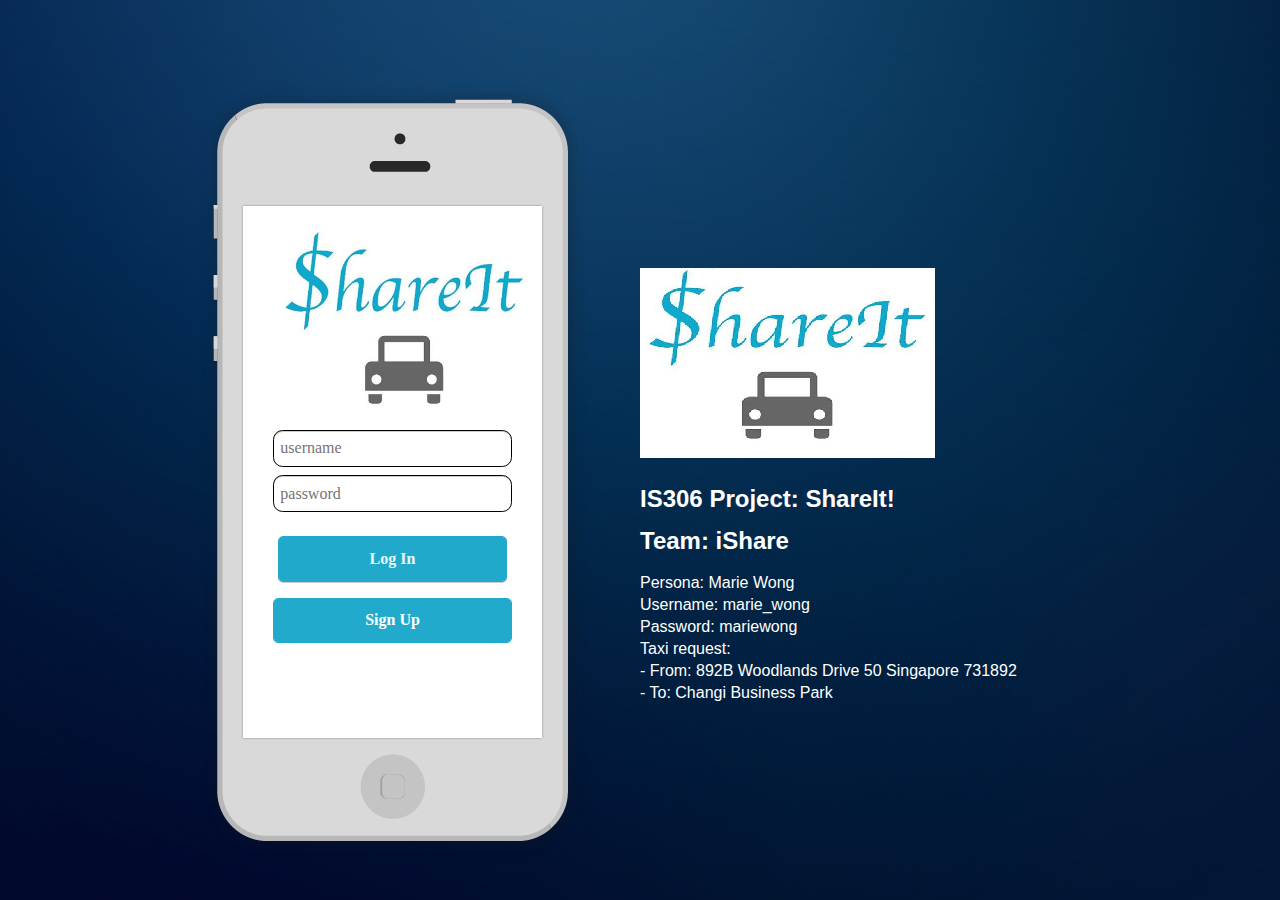
<file: src/main/webapp/index.html>
<!DOCTYPE html>
<html>
	<head>
		<meta http-equiv="content-type" content="text/html;charset=iso-8859-1" />
		<meta name="author" content="www.frebsite.nl" />
		<meta content="width=600px user-scalable=yes" name="viewport" />
		<meta name="robots" content="noindex, nofollow" />
		<link href="favicon.ico" rel="shortcut icon" type="image/x-icon">
		<title>ShareIt</title>
		
		<link type="text/css" rel="stylesheet" href="style.css">
		
	</head>
	<body>
		<div id="phone">
			<div>
				<iframe name="phone" src="login.html" frameborder="0" width="320" height="532px"></iframe>
			</div>
		</div>
		<div id="page">
			<div>
				<h1>G1T8</h1>
				<h2>IS306 Project: ShareIt!</h2>
				<h2>Team: iShare</h2>
				<p>
				Persona: Marie Wong <br/>
				Username: marie_wong <br/>
				Password: mariewong <br/>
				Taxi request: <br>
				 - From: 892B Woodlands Drive 50 Singapore 731892 <br/>
				 - To: Changi Business Park
				</p>
				
			</div>
		</div>
	</body>
</html>
</file>
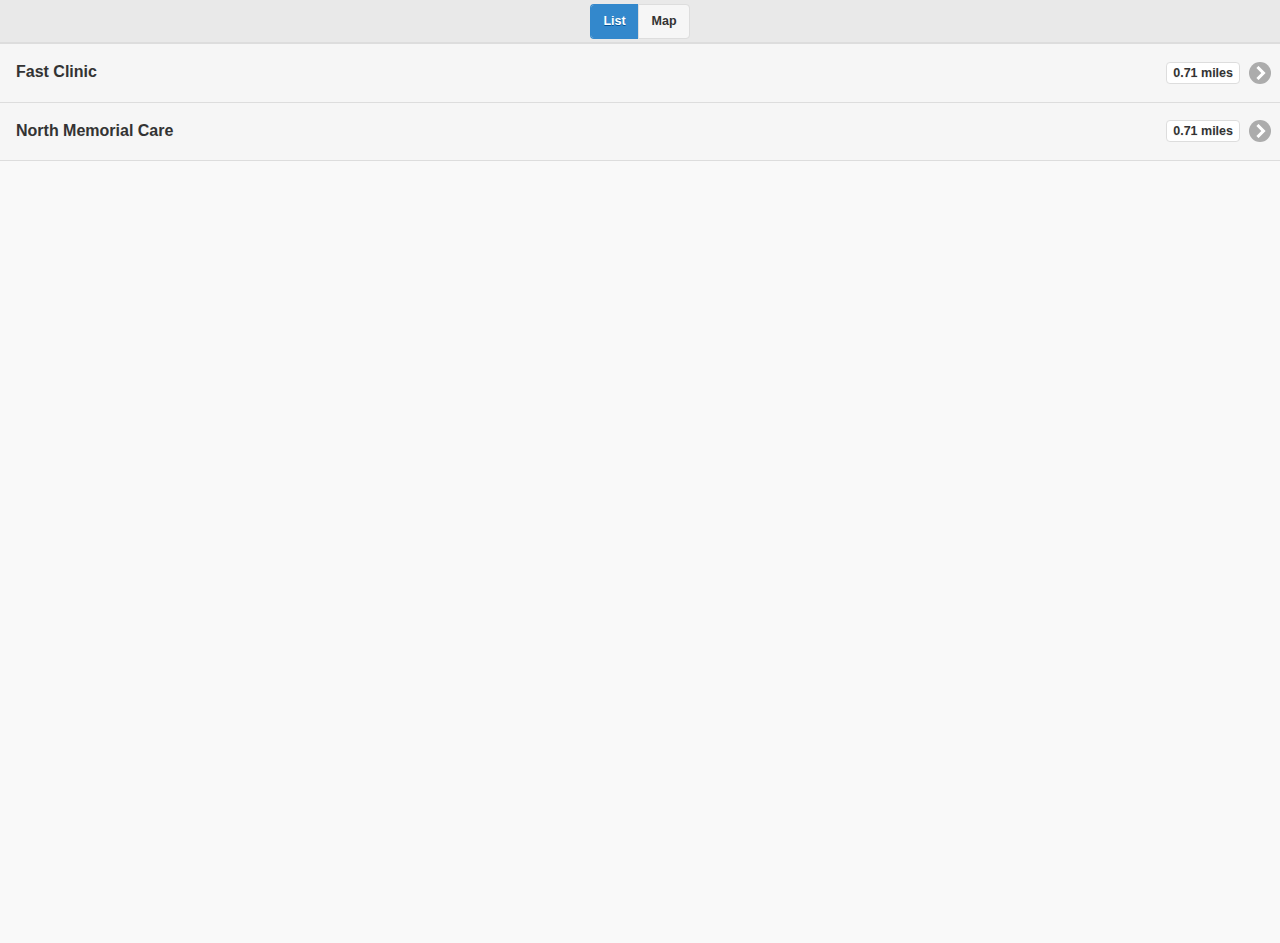
<file: src/main/webapp/map-list-toggle/index.html>
<!DOCTYPE html>
<html>
<head>
	<meta charset="utf-8">
	<meta name="viewport" content="width=device-width, initial-scale=1">
	<title>Google Maps - jQuery Mobile Demos</title>
	<link rel="stylesheet" href="../jquery-mobile/jquery.mobile-1.4.2.min.css" />
	<style>
	.segmented-control { text-align:center; }
	.segmented-control .ui-controlgroup { display:inline; margin:.2em 0px; }

	#map-page { width:100%; height:100%; }
	#map-canvas { width:100%; height:100%; margin-top:-30px; padding:0px!important; }
	#gmap-marker-link { color:#00a0df; text-decoration:none; }

	.ui-gmap-canvas { width:100%; height:100%; }
	.ui-gmap-infobox { display:none; }

	
	.wrap { white-space:normal; }
	</style>
	
	<script src="../js/jquery.js"></script>
	<script src="../jquery-mobile/jquery.mobile-1.4.2.min.js"></script>
	<!-- Google Maps JS assets are loaded at bottom of page for performance -->
	<script>
	$( document ).on( "pagecreate", "#map-page", function() {
		var $mapSwitch = $( "#map-switch" ),
		    $listSwitch = $( "#list-switch" ),
			$map = $( "google.com" ),
	        $list = $( "#list-canvas" );

	    $mapSwitch.on( "click", function( e ){
	       	$map.show();
	       	$map.gmap();
	       	$list.hide();
	    });

	    $listSwitch.on( "click", function( e ){
	       	$list.show();
			$map.hide();
	    });

	   
	});

	/**
	 * Geolocation configuration
	 */
	var JQM = JQM || {};
	JQM.geo = {
		location: "",
		zip: "",
		startIndex: "",

	    showMore: function(latlng) {
	    	$.mobile.loading( "show" );
	    	JQM.geo.location = latlng;

			$.ajax({
			  	url: "showMore.html?lat="+JQM.geo.location.coords.latitude+"&lon="+JQM.geo.location.coords.longitude+"&zip="+JQM.geo.zip+"&startIndex="+JQM.geo.startIndex,
			  	success: function( response ) {
			  		var $listResults = $( "#list-results" );
					$listResults.find( "#show-more" ).before(response);
					$listResults.listview( "refresh" );
					$.mobile.loading( 'hide' );
			  	},
				timeout: 6000,  // Timeout after 6 seconds
				error: function(jqXHR, textStatus, errorThrown) {
					console.log("Error, textStatus: " + textStatus + " errorThrown: "+ errorThrown);
					$.mobile.loading( "hide" );
				}
			});
	    }
	};
	</script>
</head>
<body>
<!-- /page -->

	<div data-role="page" id="map-page">
		<div data-role="header" data-position="fixed">
			<div class="segmented-control ui-bar-d">
		 	<fieldset data-role="controlgroup" data-type="horizontal" data-mini="true">
	  			<input type="radio" name="switch" id="list-switch" checked="true">
				<label for="list-switch">List</label>
	         	<input type="radio" name="switch" id="map-switch">
	         	<label for="map-switch">Map</label>
		    </fieldset>
			</div>
		</div>
		<div role="main" class="ui-content ui-content-list">
	        <div id="list-canvas">
	            <ul id="list-results" data-role="listview">
	            	<li data-marker-info="44.811805,-93.176352">
					  <div style="display:none;">
					    <div class="ui-gmap-marker-info">
					  	  <h1><a id="gmap-marker-link" href="#">Fast Clinic</a></h1>
					  	  <p>8888 Fast Rd</p>
					  	</div>
					  </div>
	            	  <a href="#">
	            	  	<h1 class="ui-gmap-marker-title wrap">Fast Clinic</h1>
	            	  	<div class="ui-li-count">
	            	  		<span>0.71 miles</span>
	            	  	</div>
	            	  </a>
	            	</li>
	            	<li data-marker-info="44.788673,-93.205671">
					  <div style="display:none;">
					    <div class="ui-gmap-marker-info">
					  	  <h1><a id="gmap-marker-link" href="#">North Memorial Care</a></h1>
					  	  <p>8398 Jefferson Ct</p>
					  	</div>
					  </div>
	            	  <a href="#">
	            	  	<h1 class="ui-gmap-marker-title wrap">North Memorial Care</h1>
	            	  	<div class="ui-li-count">
	            	  		<span>0.71 miles</span>
	            	  	</div>
	            	  </a>
	            	</li>
	            	
	            	
	            	
					
				</ul>
			</div>
		</div>
        
		<div role="main" class="ui-content" id="map-canvas" data-initial-view="44.80,-93.16,10" style="display:none;"></div>
        
        
	<!-- Load map assets at bottom for performance -->
	<script type="text/javascript" src="jquery.gmap.js"></script>
	<script type="text/javascript" src="http://maps.google.com/maps/api/js?sensor=false"></script>
	<script type="text/javascript" src="http://google-maps-utility-library-v3.googlecode.com/svn/tags/infobox/1.0/src/infobox_packed.js"></script>
	</div>

</body>
</html>
</file>
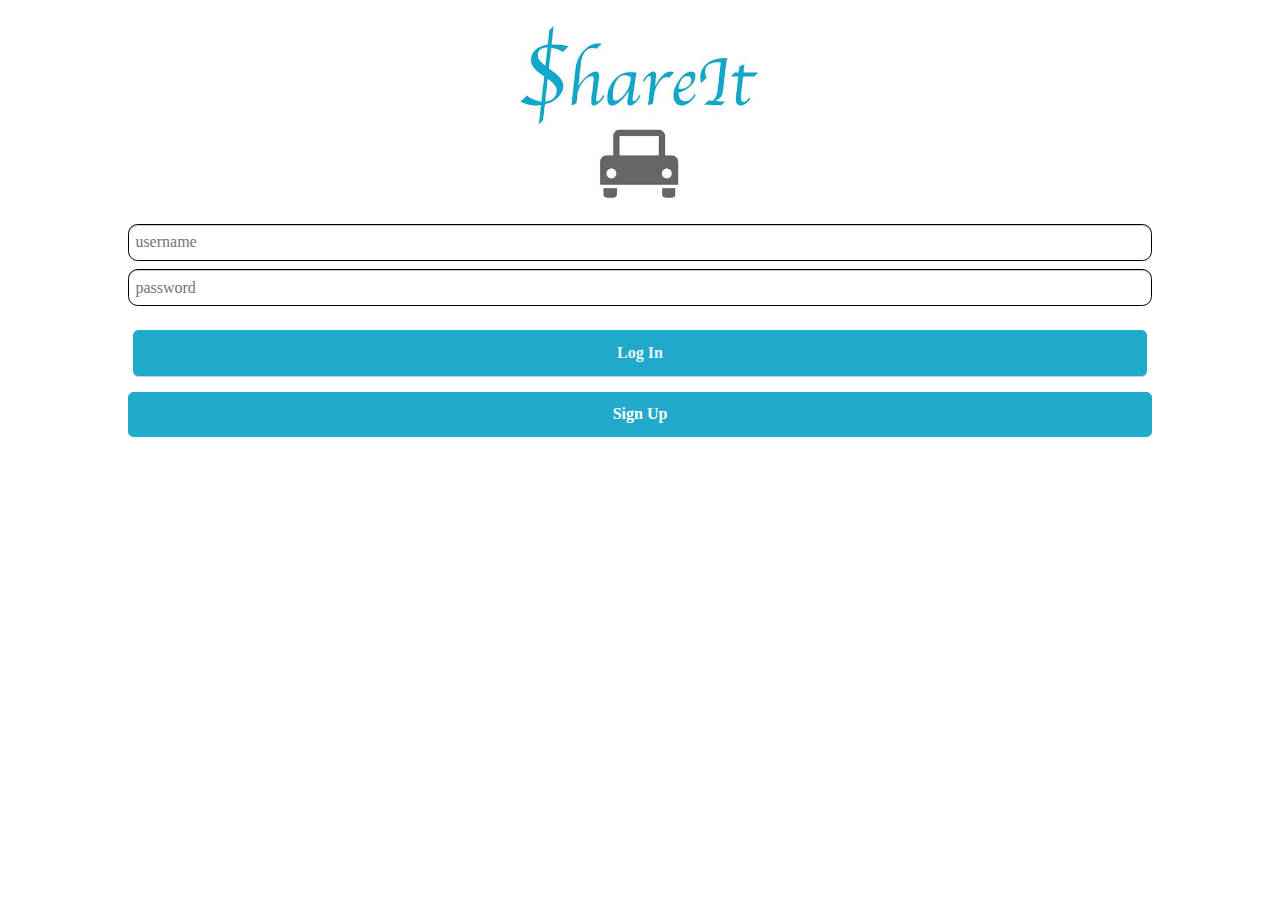
<file: src/main/webapp/login.html>
<!DOCTYPE html>
<html>
<head>
	<title>Login</title>

	<meta name="viewport" content="width=device-width, initial-scale=1">

	<!-- <link rel="stylesheet" href="jquery-mobile/jquery.mobile-1.4.2.min.css" /> -->
   <link rel="stylesheet" type="text/css" href="jquery-mobile/jquery.mobile.structure-1.4.2.min.css">
   <!-- Custom theme-->
   <link rel="stylesheet" type="text/css" href="jquery-mobile/themes/custom-theme.css">
   <link rel="stylesheet" type="text/css" href="jquery-mobile/themes/jquery.mobile.icons.min.css">
	  <script src="jquery-mobile/jquery-1.11.0.min.js"></script> 
	<script src="jquery-mobile/jquery.mobile-1.4.2.min.js"></script>

  
	

	<script>
  

  
  function authenticate(){
	  var password = document.getElementById("password").value;
	  var username = document.getElementById("username").value;
		if ((username=="jason_lim" && password=="jasonlim")||
				(username=="marie_wong" && password=="mariewong")||
				(username=="joel_fong" && password=="joelfong")||
				(username=="linda_chew" && password=="lindachew")||
				(username=="john_luke" && password=="johnluke")||
				(username=="anna_smith" && password=="annasmith")||
				(username=="robert_yiu" && password=="robertyiu")||
				(username=="johnathan_song" && password=="johnathansong")||
				(username=="bryan_tan" && password=="bryantan")||
				(username=="justin_lee" && password=="justinlee")){
			window.location.href = 'index.jsp?username='+username;
			  return false;
		}else{
			document.getElementById("errorMessage").textContent="Invalid username or password. Please try again!";
			document.getElementById("password").value="";
	        return false;
		}	  
	 
}
  
  </script>
  
 <style>
 #errorMessage{
 	color:red;
 }
 #logo_img {
 
   display: block;
    margin-left: auto;
    margin-right: auto;
	 height:200px;
}
.ui-grid-b .ui-block-a{
	float:left;
	width:0%;
}
.ui-grid-b .ui-block-b{
	float:left;
	width:100%;
}
.ui-grid-b .ui-block-c{
	float:left;
	width:0%;
}

.ui-content{
	display:block;
	width:80%;
	margin-left:auto;
	margin-right:auto;
}	
 </style> 
 
 
</head>
<body>

<!-- Start of first page -->
<div data-role="page" id="login">

	<div data-role="main" class="ui-content">

	
		
		<img src="images/logo.jpg" alt="" id="logo_img"  />
		
   

		
        <form method="post" action="" name="form1" onsubmit="authenticate();return false;">
    
    <input type="text" name="Username" id="username" placeholder="username" value="" data-clear-btn="true">
   
    <input type="password" name="Password" id="password" placeholder="password" value="" data-clear-btn="true">
    <p><a id="errorMessage"></a><p>
    <div class="ui-grid-b">
	    <div class="ui-block-a">&nbsp;</div>
	    <div class="ui-block-b"><input type="submit" name="commit" value="Log In" class="ui-btn ui-corner-all" ></div>
	    <div class="ui-block-c">&nbsp;</div>
	</div>
  
</form>
<div class="ui-grid-b">
    <div class="ui-block-a">&nbsp;</div>
    <div class="ui-block-b"><button  class="ui-btn ui-corner-all">Sign Up</button></div>
    <div class="ui-block-c">&nbsp;</div>
</div>
 
	</div><!-- /content -->

	
</div><!-- /page -->


</body>
</html>
</file>
<file: src/main/webapp/style.css>
html {
				background: url("bg.png") no-repeat center center; padding: 0;
				margin: 0;
				height: 100%;}
			html,
			body
			{
				position: relative;
				height:100%;
			}
			
			body, div, p
			{
				font-family: Arial, Helvetica, Verdana;
				font-size: 16px;
				line-height: 22px;
				color: #fff;
				-webkit-text-size-adjust: none;
			}
			
			a,
			a:hover
			{
				color: #fff;
				text-decoration: underline;
			}

			#phone
			{
				height: 100%;
				width: 50%;
				margin-right: 285px;
				position: fixed;
				top: 0;
				right: 50%;
				z-index: 2;
			}
			#phone:before,
			#phone:after
			{
			}
			#phone:before
			{
				bottom: 50%;
				margin-bottom: 350px;
			}
			#phone:after
			{
				top: 50%;
				margin-top: 350px;
			}
			#phone > div
			{
				background: center center no-repeat transparent;
				background-image: url("iPhone.png");
				width: 455px;
				height: 780px;
				margin: -370px 0 0 0;
				position: absolute;
				top: 50%;
				right: -265px;
				z-index: 1;
			}
			#phone iframe
			{
				box-shadow: 0 0 2px rgba( 0, 0, 0, 0.4 );
				background: #eee;
				border: none;
				width: 299px;
				height: 532px;
				margin: 126px 0 0 78px;
			}
			
			#page
			{
				height: 100%;
				width: 100%;
				position: relative;
			}
			
			#page > div
			{
				width: 400px;
				padding: 10px 0 0 0;
				margin-top: -200px;
				position: relative;
				top: 50%;
				left: 50%;
			}

			h1
			{
				background: url("logo.png") no-repeat left top;
				text-indent: -1000px;
				overflow: hidden;
				margin: 0;
				height: 200px;
				width: 540px;
			}
			@media screen and ( min-width: 950px ) {
				.smallscreen
				{
					display: none;
				}
			}
			@media screen and ( max-width: 949px ) {
				.widescreen
				{
					display: none;
				}
				#phone
				{ 
				}
				#page > div
				{ 
				}
			}
</file>
<file: src/main/webapp/jquery-mobile/themes/custom-theme.css>
/*!
* jQuery Mobile 1.4.2
* Git HEAD hash: 9d9a42a27d0c693e8b5569c3a10d771916af5045 <> Date: Fri Feb 28 2014 17:32:01 UTC
* http://jquerymobile.com
*
* Copyright 2010, 2014 jQuery Foundation, Inc. and other contributors
* Released under the MIT license.
* http://jquery.org/license
*
*/


/* Globals */
/* Font
-----------------------------------------------------------------------------------------------------------*/
html {
	font-size: 100%;
}

#header{ font-family: Comic Sans MS; }

body,
input,
select,
textarea,
button,
.ui-btn {
	font-size: 1em;
	line-height: 1.3;
	font-family: Lucida Grande /*{global-font-family}*/; 
}
legend,
.ui-input-text input,
.ui-input-search input {
	color: inherit;
	
}
/* Form labels (overrides font-weight bold in bars, and mini font-size) */
.ui-mobile label,
div.ui-controlgroup-label {
	font-weight: normal;
	font-size: 16px;
}
/* Separators
-----------------------------------------------------------------------------------------------------------*/
/* Field contain separator (< 28em) */
.ui-field-contain {
	border-bottom-color: #828282;
	border-bottom-color: rgba(0,0,0,.15);
	border-bottom-width: 1px;
	border-bottom-style: solid;
}
/* Table opt-in classes: strokes between each row, and alternating row stripes */
/* Classes table-stroke and table-stripe are deprecated in 1.4. */
.table-stroke thead th,
.table-stripe thead th,
.table-stripe tbody tr:last-child {
	border-bottom: 1px solid #d6d6d6; /* non-RGBA fallback */
	border-bottom: 1px solid rgba(0,0,0,.1);
}
.table-stroke tbody th,
.table-stroke tbody td {
	border-bottom: 1px solid #e6e6e6; /* non-RGBA fallback  */
	border-bottom: 1px solid rgba(0,0,0,.05);
}
.table-stripe.table-stroke tbody tr:last-child th,
.table-stripe.table-stroke tbody tr:last-child td {
	border-bottom: 0;
}
.table-stripe tbody tr:nth-child(odd) td,
.table-stripe tbody tr:nth-child(odd) th {
	background-color: #eeeeee; /* non-RGBA fallback  */
	background-color: rgba(0,0,0,.04);
}
/* Buttons
-----------------------------------------------------------------------------------------------------------*/
.ui-btn,
label.ui-btn {
	font-weight: bold;
	border-width: 1px;
	border-style: solid;
}
.ui-btn:link {
	text-decoration: none !important;
}
.ui-btn-active {
	cursor: pointer;
}
/* Corner rounding
-----------------------------------------------------------------------------------------------------------*/
/* Class ui-btn-corner-all deprecated in 1.4 */
.ui-corner-all {
	-webkit-border-radius: .6em /*{global-radii-blocks}*/;
	border-radius: .6em /*{global-radii-blocks}*/;
}
/* Buttons */
.ui-btn-corner-all,
.ui-btn.ui-corner-all,
/* Slider track */
.ui-slider-track.ui-corner-all,
/* Flipswitch */
.ui-flipswitch.ui-corner-all,
/* Count bubble */
.ui-li-count {
	-webkit-border-radius: .3125em /*{global-radii-buttons}*/;
	border-radius: .3125em /*{global-radii-buttons}*/;
}
/* Icon-only buttons */
.ui-btn-icon-notext.ui-btn-corner-all,
.ui-btn-icon-notext.ui-corner-all {
	-webkit-border-radius: 1em;
	border-radius: 1em;
}
/* Radius clip workaround for cleaning up corner trapping */
.ui-btn-corner-all,
.ui-corner-all {
	-webkit-background-clip: padding;
	background-clip: padding-box;
}
/* Popup arrow */
.ui-popup.ui-corner-all > .ui-popup-arrow-guide {
	left: .6em /*{global-radii-blocks}*/;
	right: .6em /*{global-radii-blocks}*/;
	top: .6em /*{global-radii-blocks}*/;
	bottom: .6em /*{global-radii-blocks}*/;
}
/* Shadow
-----------------------------------------------------------------------------------------------------------*/
.ui-shadow {
	-webkit-box-shadow: 0 1px 0px /*{global-box-shadow-size}*/ rgba(0,0,0,0.2) /*{global-box-shadow-color}*/;
	-moz-box-shadow: 0 1px 0px /*{global-box-shadow-size}*/ rgba(0,0,0,0.2) /*{global-box-shadow-color}*/;
	box-shadow: 0 1px 0px /*{global-box-shadow-size}*/ rgba(0,0,0,0.2) /*{global-box-shadow-color}*/;
}
.ui-shadow-inset {
	-webkit-box-shadow: inset 0 1px 0px /*{global-box-shadow-size}*/ rgba(0,0,0,0.2) /*{global-box-shadow-color}*/;
	-moz-box-shadow: inset 0 1px 0px /*{global-box-shadow-size}*/ rgba(0,0,0,0.2) /*{global-box-shadow-color}*/;
	box-shadow: inset 0 1px 0px /*{global-box-shadow-size}*/ rgba(0,0,0,0.2) /*{global-box-shadow-color}*/;
}
.ui-overlay-shadow {
	-webkit-box-shadow: 0 0 12px 		rgba(0,0,0,.6);
	-moz-box-shadow: 0 0 12px 			rgba(0,0,0,.6);
	box-shadow: 0 0 12px 				rgba(0,0,0,.6);
}
/* Icons
-----------------------------------------------------------------------------------------------------------*/
.ui-btn-icon-left:after,
.ui-btn-icon-right:after,
.ui-btn-icon-top:after,
.ui-btn-icon-bottom:after,
.ui-btn-icon-notext:after {
	background-color: #666666 /*{global-icon-color}*/;
	background-color: rgba(0,0,0,.3) /*{global-icon-disc}*/;
	background-position: center center;
	background-repeat: no-repeat;
	-webkit-border-radius: 1em;
	border-radius: 1em;
}
/* Alt icons */
.ui-alt-icon.ui-btn:after,
.ui-alt-icon .ui-btn:after,
html .ui-alt-icon.ui-checkbox-off:after,
html .ui-alt-icon.ui-radio-off:after,
html .ui-alt-icon .ui-checkbox-off:after,
html .ui-alt-icon .ui-radio-off:after {
	background-color: #666666 /*{global-icon-color}*/;
	background-color: 					rgba(0,0,0,.15);
}
/* No disc */
.ui-nodisc-icon.ui-btn:after,
.ui-nodisc-icon .ui-btn:after {
	background-color: transparent;
}
/* Icon shadow */
.ui-shadow-icon.ui-btn:after,
.ui-shadow-icon .ui-btn:after {
	-webkit-box-shadow: 0 1px 0 rgba(255,255,255,.3) /*{global-icon-shadow}*/;
	-moz-box-shadow: 0 1px 0 rgba(255,255,255,.3) /*{global-icon-shadow}*/;
	box-shadow: 0 1px 0 rgba(255,255,255,.3) /*{global-icon-shadow}*/;
}
/* Checkbox and radio */
.ui-btn.ui-checkbox-off:after,
.ui-btn.ui-checkbox-on:after,
.ui-btn.ui-radio-off:after,
.ui-btn.ui-radio-on:after {
	display: block;
	width: 18px;
	height: 18px;
	margin: -9px 2px 0 2px;
}
.ui-checkbox-off:after,
.ui-btn.ui-radio-off:after {
	filter: Alpha(Opacity=30);
	opacity: .3;
}
.ui-btn.ui-checkbox-off:after,
.ui-btn.ui-checkbox-on:after {
	-webkit-border-radius: .1875em;
	border-radius: .1875em;
}
.ui-radio .ui-btn.ui-radio-on:after {
	background-image: none;
	background-color: #fff;
	width: 8px;
	height: 8px;
	border-width: 5px;
	border-style: solid; 
}
.ui-alt-icon.ui-btn.ui-radio-on:after,
.ui-alt-icon .ui-btn.ui-radio-on:after {
	background-color: #000;
}
/* Loader */
.ui-icon-loading {
	background: url("images/ajax-loader.gif");
	background-size: 2.875em 2.875em;
}
/* Swatches */
/* A
-----------------------------------------------------------------------------------------------------------*/
/* Bar: Toolbars, dividers, slider track */
.ui-bar-a,
.ui-page-theme-a .ui-bar-inherit,
html .ui-bar-a .ui-bar-inherit,
html .ui-body-a .ui-bar-inherit,
html body .ui-group-theme-a .ui-bar-inherit {
	background-color: #22AACC /*{a-bar-background-color}*/;
	border-color: #22AACC /*{a-bar-border}*/;
	color: #ffffff /*{a-bar-color}*/;
	font-weight: bold;
}
.ui-bar-a {
	border-width: 1px;
	border-style: solid;
}
/* Page and overlay */
.ui-overlay-a,
.ui-page-theme-a,
.ui-page-theme-a .ui-panel-wrapper {
	background-color: #ffffff /*{a-page-background-color}*/;
	border-color: #ffffff /*{a-page-border}*/;
	color: #000000 /*{a-page-color}*/;
}
/* Body: Read-only lists, text inputs, collapsible content */
.ui-body-a,
.ui-page-theme-a .ui-body-inherit,
html .ui-bar-a .ui-body-inherit,
html .ui-body-a .ui-body-inherit,
html body .ui-group-theme-a .ui-body-inherit,
html .ui-panel-page-container-a {
	background-color: #ffffff /*{a-body-background-color}*/;
	border-color: #000000 /*{a-body-border}*/;
	color: #000000 /*{a-body-color}*/;
}
.ui-body-a {
	border-width: 1px;
	border-style: solid;
}
/* Links */
.ui-page-theme-a a,
html .ui-bar-a a,
html .ui-body-a a,
html body .ui-group-theme-a a {
	color: #000000 /*{a-link-color}*/;
	font-weight: normal;
}
.ui-page-theme-a a:visited,
html .ui-bar-a a:visited,
html .ui-body-a a:visited,
html body .ui-group-theme-a a:visited {
    color: #3388cc /*{a-link-visited}*/;
}
.ui-page-theme-a a:hover,
html .ui-bar-a a:hover,
html .ui-body-a a:hover,
html body .ui-group-theme-a a:hover {
	color: #005599 /*{a-link-hover}*/;
}
.ui-page-theme-a a:active,
html .ui-bar-a a:active,
html .ui-body-a a:active,
html body .ui-group-theme-a a:active {
	color: #005599 /*{a-link-active}*/;
}
/* Button up */
.ui-page-theme-a .ui-btn,
html .ui-bar-a .ui-btn,
html .ui-body-a .ui-btn,
html body .ui-group-theme-a .ui-btn,
html head + body .ui-btn.ui-btn-a,
/* Button visited */
.ui-page-theme-a .ui-btn:visited,
html .ui-bar-a .ui-btn:visited,
html .ui-body-a .ui-btn:visited,
html body .ui-group-theme-a .ui-btn:visited,
html head + body .ui-btn.ui-btn-a:visited {
	background-color: #22AACC /*{a-bup-background-color}*/;
	border-color: #22AACC /*{a-bup-border}*/;
	color: #ffffff /*{a-bup-color}*/;
}
/* Button hover */
.ui-page-theme-a .ui-btn:hover,
html .ui-bar-a .ui-btn:hover,
html .ui-body-a .ui-btn:hover,
html body .ui-group-theme-a .ui-btn:hover,
html head + body .ui-btn.ui-btn-a:hover {
	background-color: #22AACC /*{a-bhover-background-color}*/;
	border-color: #22AACC /*{a-bhover-border}*/;
	color: #ffffff /*{a-bhover-color}*/;
}
/* Button down */
.ui-page-theme-a .ui-btn:active,
html .ui-bar-a .ui-btn:active,
html .ui-body-a .ui-btn:active,
html body .ui-group-theme-a .ui-btn:active,
html head + body .ui-btn.ui-btn-a:active {
	background-color: #22AACC /*{a-bdown-background-color}*/;
	border-color: #dddddd /*{a-bdown-border}*/;
	color: #ffffff /*{a-bdown-color}*/;
}
/* Active button */
.ui-page-theme-a .ui-btn.ui-btn-active,
html .ui-bar-a .ui-btn.ui-btn-active,
html .ui-body-a .ui-btn.ui-btn-active,
html body .ui-group-theme-a .ui-btn.ui-btn-active,
html head + body .ui-btn.ui-btn-a.ui-btn-active,
/* Active checkbox icon */
.ui-page-theme-a .ui-checkbox-on:after,
html .ui-bar-a .ui-checkbox-on:after,
html .ui-body-a .ui-checkbox-on:after,
html body .ui-group-theme-a .ui-checkbox-on:after,
.ui-btn.ui-checkbox-on.ui-btn-a:after,
/* Active flipswitch background */
.ui-page-theme-a .ui-flipswitch-active,
html .ui-bar-a .ui-flipswitch-active,
html .ui-body-a .ui-flipswitch-active,
html body .ui-group-theme-a .ui-flipswitch-active,
html body .ui-flipswitch.ui-bar-a.ui-flipswitch-active,
/* Active slider track */
.ui-page-theme-a .ui-slider-track .ui-btn-active,
html .ui-bar-a .ui-slider-track .ui-btn-active,
html .ui-body-a .ui-slider-track .ui-btn-active,
html body .ui-group-theme-a .ui-slider-track .ui-btn-active,
html body div.ui-slider-track.ui-body-a .ui-btn-active {
	background-color: #3388cc /*{a-active-background-color}*/;
	border-color: #3388cc /*{a-active-border}*/;
	color: #ffffff /*{a-active-color}*/;
}
/* Active radio button icon */
.ui-page-theme-a .ui-radio-on:after,
html .ui-bar-a .ui-radio-on:after,
html .ui-body-a .ui-radio-on:after,
html body .ui-group-theme-a .ui-radio-on:after,
.ui-btn.ui-radio-on.ui-btn-a:after {
	border-color: #3388cc /*{a-active-background-color}*/;
}
/* Focus */
.ui-page-theme-a .ui-btn:focus,
html .ui-bar-a .ui-btn:focus,
html .ui-body-a .ui-btn:focus,
html body .ui-group-theme-a .ui-btn:focus,
html head + body .ui-btn.ui-btn-a:focus,
/* Focus buttons and text inputs with div wrap */
.ui-page-theme-a .ui-focus,
html .ui-bar-a .ui-focus,
html .ui-body-a .ui-focus,
html body .ui-group-theme-a .ui-focus,
html head + body .ui-btn-a.ui-focus,
html head + body .ui-body-a.ui-focus {
	-webkit-box-shadow: 0 0 12px #3388cc /*{a-active-background-color}*/;
	-moz-box-shadow: 0 0 12px #3388cc /*{a-active-background-color}*/;
	box-shadow: 0 0 12px #3388cc /*{a-active-background-color}*/;
}
/* B
-----------------------------------------------------------------------------------------------------------*/
/* Bar: Toolbars, dividers, slider track */
.ui-bar-b,
.ui-page-theme-b .ui-bar-inherit,
html .ui-bar-b .ui-bar-inherit,
html .ui-body-b .ui-bar-inherit,
html body .ui-group-theme-b .ui-bar-inherit {
	background-color: #e9e9e9 /*{b-bar-background-color}*/;
	border-color: #dddddd /*{b-bar-border}*/;
	color: #333333 /*{b-bar-color}*/;
	font-weight: bold;
}
.ui-bar-b {
	border-width: 1px;
	border-style: solid;
}
/* Page and overlay */
.ui-overlay-b,
.ui-page-theme-b,
.ui-page-theme-b .ui-panel-wrapper {
	background-color: #f9f9f9 /*{b-page-background-color}*/;
	border-color: #bbbbbb /*{b-page-border}*/;
	color: #333333 /*{b-page-color}*/;
}
/* Body: Read-only lists, text inputs, collapsible content */
.ui-body-b,
.ui-page-theme-b .ui-body-inherit,
html .ui-bar-b .ui-body-inherit,
html .ui-body-b .ui-body-inherit,
html body .ui-group-theme-b .ui-body-inherit,
html .ui-panel-page-container-b {
	background-color: #ffffff /*{b-body-background-color}*/;
	border-color: #dddddd /*{b-body-border}*/;
	color: #333333 /*{b-body-color}*/;
}
.ui-body-b {
	border-width: 1px;
	border-style: solid;
}
/* Links */
.ui-page-theme-b a,
html .ui-bar-b a,
html .ui-body-b a,
html body .ui-group-theme-b a {
	color: #3388cc /*{b-link-color}*/;
	font-weight: bold;
}
.ui-page-theme-b a:visited,
html .ui-bar-b a:visited,
html .ui-body-b a:visited,
html body .ui-group-theme-b a:visited {
    color: #3388cc /*{b-link-visited}*/;
}
.ui-page-theme-b a:hover,
html .ui-bar-b a:hover,
html .ui-body-b a:hover,
html body .ui-group-theme-b a:hover {
	color: #005599 /*{b-link-hover}*/;
}
.ui-page-theme-b a:active,
html .ui-bar-b a:active,
html .ui-body-b a:active,
html body .ui-group-theme-b a:active {
	color: #005599 /*{b-link-active}*/;
}
/* Button up */
.ui-page-theme-b .ui-btn,
html .ui-bar-b .ui-btn,
html .ui-body-b .ui-btn,
html body .ui-group-theme-b .ui-btn,
html head + body .ui-btn.ui-btn-b,
/* Button visited */
.ui-page-theme-b .ui-btn:visited,
html .ui-bar-b .ui-btn:visited,
html .ui-body-b .ui-btn:visited,
html body .ui-group-theme-b .ui-btn:visited,
html head + body .ui-btn.ui-btn-b:visited {
	background-color: #f6f6f6 /*{b-bup-background-color}*/;
	border-color: #dddddd /*{b-bup-border}*/;
	color: #333333 /*{b-bup-color}*/;
}
/* Button hover */
.ui-page-theme-b .ui-btn:hover,
html .ui-bar-b .ui-btn:hover,
html .ui-body-b .ui-btn:hover,
html body .ui-group-theme-b .ui-btn:hover,
html head + body .ui-btn.ui-btn-b:hover {
	background-color: #ededed /*{b-bhover-background-color}*/;
	border-color: #dddddd /*{b-bhover-border}*/;
	color: #333333 /*{b-bhover-color}*/;
	
}
/* Button down */
.ui-page-theme-b .ui-btn:active,
html .ui-bar-b .ui-btn:active,
html .ui-body-b .ui-btn:active,
html body .ui-group-theme-b .ui-btn:active,
html head + body .ui-btn.ui-btn-b:active {
	background-color: #e8e8e8 /*{b-bdown-background-color}*/;
	border-color: #dddddd /*{b-bdown-border}*/;
	color: #333333 /*{b-bdown-color}*/;
	
}
/* Active button */
.ui-page-theme-b .ui-btn.ui-btn-active,
html .ui-bar-b .ui-btn.ui-btn-active,
html .ui-body-b .ui-btn.ui-btn-active,
html body .ui-group-theme-b .ui-btn.ui-btn-active,
html head + body .ui-btn.ui-btn-b.ui-btn-active,
/* Active checkbox icon */
.ui-page-theme-b .ui-checkbox-on:after,
html .ui-bar-b .ui-checkbox-on:after,
html .ui-body-b .ui-checkbox-on:after,
html body .ui-group-theme-b .ui-checkbox-on:after,
.ui-btn.ui-checkbox-on.ui-btn-b:after,
/* Active flipswitch background */
.ui-page-theme-b .ui-flipswitch-active,
html .ui-bar-b .ui-flipswitch-active,
html .ui-body-b .ui-flipswitch-active,
html body .ui-group-theme-b .ui-flipswitch-active,
html body .ui-flipswitch.ui-bar-b.ui-flipswitch-active,
/* Active slider track */
.ui-page-theme-b .ui-slider-track .ui-btn-active,
html .ui-bar-b .ui-slider-track .ui-btn-active,
html .ui-body-b .ui-slider-track .ui-btn-active,
html body .ui-group-theme-b .ui-slider-track .ui-btn-active,
html body div.ui-slider-track.ui-body-b .ui-btn-active {
	background-color: #3388cc /*{b-active-background-color}*/;
	border-color: #3388cc /*{b-active-border}*/;
	color: #ffffff /*{b-active-color}*/;
	
}
/* Active radio button icon */
.ui-page-theme-b .ui-radio-on:after,
html .ui-bar-b .ui-radio-on:after,
html .ui-body-b .ui-radio-on:after,
html body .ui-group-theme-b .ui-radio-on:after,
.ui-btn.ui-radio-on.ui-btn-b:after {
	border-color: #3388cc /*{b-active-background-color}*/;
}
/* Focus */
.ui-page-theme-b .ui-btn:focus,
html .ui-bar-b .ui-btn:focus,
html .ui-body-b .ui-btn:focus,
html body .ui-group-theme-b .ui-btn:focus,
html head + body .ui-btn.ui-btn-b:focus,
/* Focus buttons and text inputs with div wrap */
.ui-page-theme-b .ui-focus,
html .ui-bar-b .ui-focus,
html .ui-body-b .ui-focus,
html body .ui-group-theme-b .ui-focus,
html head + body .ui-btn-b.ui-focus,
html head + body .ui-body-b.ui-focus {
	-webkit-box-shadow: 0 0 12px #3388cc /*{b-active-background-color}*/;
	-moz-box-shadow: 0 0 12px #3388cc /*{b-active-background-color}*/;
	box-shadow: 0 0 12px #3388cc /*{b-active-background-color}*/;
}


/* C
-----------------------------------------------------------------------------------------------------------*/
/* Bar: Toolbars, dividers, slider track */
.ui-bar-c,
.ui-page-theme-c .ui-bar-inherit,
html .ui-bar-c .ui-bar-inherit,
html .ui-body-c .ui-bar-inherit,
html body .ui-group-theme-c .ui-bar-inherit {
	background-color: #e9e9e9 /*{c-bar-background-color}*/;
	border-color: #dddddd /*{c-bar-border}*/;
	color: #333333 /*{c-bar-color}*/;
	
	font-weight: bold;
}
.ui-bar-c {
	border-width: 1px;
	border-style: solid;
}
/* Page and overlay */
.ui-overlay-c,
.ui-page-theme-c,
.ui-page-theme-c .ui-panel-wrapper {
	background-color: #f9f9f9 /*{c-page-background-color}*/;
	border-color: #bbbbbb /*{c-page-border}*/;
	color: #333333 /*{c-page-color}*/;
	
}
/* Body: Read-only lists, text inputs, collapsible content */
.ui-body-c,
.ui-page-theme-c .ui-body-inherit,
html .ui-bar-c .ui-body-inherit,
html .ui-body-c .ui-body-inherit,
html body .ui-group-theme-c .ui-body-inherit,
html .ui-panel-page-container-c {
	background-color: #ffffff /*{c-body-background-color}*/;
	border-color: #dddddd /*{c-body-border}*/;
	color: #333333 /*{c-body-color}*/;
	
}
.ui-body-c {
	border-width: 1px;
	border-style: solid;
}
/* Links */
.ui-page-theme-c a,
html .ui-bar-c a,
html .ui-body-c a,
html body .ui-group-theme-c a {
	color: #3388cc /*{c-link-color}*/;
	font-weight: bold;
}
.ui-page-theme-c a:visited,
html .ui-bar-c a:visited,
html .ui-body-c a:visited,
html body .ui-group-theme-c a:visited {
    color: #3388cc /*{c-link-visited}*/;
}
.ui-page-theme-c a:hover,
html .ui-bar-c a:hover,
html .ui-body-c a:hover,
html body .ui-group-theme-c a:hover {
	color: #005599 /*{c-link-hover}*/;
}
.ui-page-theme-c a:active,
html .ui-bar-c a:active,
html .ui-body-c a:active,
html body .ui-group-theme-c a:active {
	color: #005599 /*{c-link-active}*/;
}
/* Button up */
.ui-page-theme-c .ui-btn,
html .ui-bar-c .ui-btn,
html .ui-body-c .ui-btn,
html body .ui-group-theme-c .ui-btn,
html head + body .ui-btn.ui-btn-c,
/* Button visited */
.ui-page-theme-c .ui-btn:visited,
html .ui-bar-c .ui-btn:visited,
html .ui-body-c .ui-btn:visited,
html body .ui-group-theme-c .ui-btn:visited,
html head + body .ui-btn.ui-btn-c:visited {
	background-color: #f6f6f6 /*{c-bup-background-color}*/;
	border-color: #dddddd /*{c-bup-border}*/;
	color: #333333 /*{c-bup-color}*/;
	
}
/* Button hover */
.ui-page-theme-c .ui-btn:hover,
html .ui-bar-c .ui-btn:hover,
html .ui-body-c .ui-btn:hover,
html body .ui-group-theme-c .ui-btn:hover,
html head + body .ui-btn.ui-btn-c:hover {
	background-color: #ededed /*{c-bhover-background-color}*/;
	border-color: #dddddd /*{c-bhover-border}*/;
	color: #333333 /*{c-bhover-color}*/;
	
}
/* Button down */
.ui-page-theme-c .ui-btn:active,
html .ui-bar-c .ui-btn:active,
html .ui-body-c .ui-btn:active,
html body .ui-group-theme-c .ui-btn:active,
html head + body .ui-btn.ui-btn-c:active {
	background-color: #e8e8e8 /*{c-bdown-background-color}*/;
	border-color: #dddddd /*{c-bdown-border}*/;
	color: #333333 /*{c-bdown-color}*/;
	
}
/* Active button */
.ui-page-theme-c .ui-btn.ui-btn-active,
html .ui-bar-c .ui-btn.ui-btn-active,
html .ui-body-c .ui-btn.ui-btn-active,
html body .ui-group-theme-c .ui-btn.ui-btn-active,
html head + body .ui-btn.ui-btn-c.ui-btn-active,
/* Active checkbox icon */
.ui-page-theme-c .ui-checkbox-on:after,
html .ui-bar-c .ui-checkbox-on:after,
html .ui-body-c .ui-checkbox-on:after,
html body .ui-group-theme-c .ui-checkbox-on:after,
.ui-btn.ui-checkbox-on.ui-btn-c:after,
/* Active flipswitch background */
.ui-page-theme-c .ui-flipswitch-active,
html .ui-bar-c .ui-flipswitch-active,
html .ui-body-c .ui-flipswitch-active,
html body .ui-group-theme-c .ui-flipswitch-active,
html body .ui-flipswitch.ui-bar-c.ui-flipswitch-active,
/* Active slider track */
.ui-page-theme-c .ui-slider-track .ui-btn-active,
html .ui-bar-c .ui-slider-track .ui-btn-active,
html .ui-body-c .ui-slider-track .ui-btn-active,
html body .ui-group-theme-c .ui-slider-track .ui-btn-active,
html body div.ui-slider-track.ui-body-c .ui-btn-active {
	background-color: #3388cc /*{c-active-background-color}*/;
	border-color: #3388cc /*{c-active-border}*/;
	color: #ffffff /*{c-active-color}*/;
	
}
/* Active radio button icon */
.ui-page-theme-c .ui-radio-on:after,
html .ui-bar-c .ui-radio-on:after,
html .ui-body-c .ui-radio-on:after,
html body .ui-group-theme-c .ui-radio-on:after,
.ui-btn.ui-radio-on.ui-btn-c:after {
	border-color: #3388cc /*{c-active-background-color}*/;
}
/* Focus */
.ui-page-theme-c .ui-btn:focus,
html .ui-bar-c .ui-btn:focus,
html .ui-body-c .ui-btn:focus,
html body .ui-group-theme-c .ui-btn:focus,
html head + body .ui-btn.ui-btn-c:focus,
/* Focus buttons and text inputs with div wrap */
.ui-page-theme-c .ui-focus,
html .ui-bar-c .ui-focus,
html .ui-body-c .ui-focus,
html body .ui-group-theme-c .ui-focus,
html head + body .ui-btn-c.ui-focus,
html head + body .ui-body-c.ui-focus {
	-webkit-box-shadow: 0 0 12px #3388cc /*{c-active-background-color}*/;
	-moz-box-shadow: 0 0 12px #3388cc /*{c-active-background-color}*/;
	box-shadow: 0 0 12px #3388cc /*{c-active-background-color}*/;
}


/* Structure */
/* Disabled
-----------------------------------------------------------------------------------------------------------*/
/* Class ui-disabled deprecated in 1.4. :disabled not supported by IE8 so we use [disabled] */
.ui-disabled,
.ui-state-disabled,
button[disabled],
.ui-select .ui-btn.ui-state-disabled {
	filter: Alpha(Opacity=30);
	opacity: .3;
	cursor: default !important;
	pointer-events: none;
}
/* Focus state outline
-----------------------------------------------------------------------------------------------------------*/
.ui-btn:focus,
.ui-btn.ui-focus {
	outline: 0;
}
/* Unset box-shadow in browsers that don't do it right */
.ui-noboxshadow .ui-shadow,
.ui-noboxshadow .ui-shadow-inset,
.ui-noboxshadow .ui-overlay-shadow,
.ui-noboxshadow .ui-shadow-icon.ui-btn:after,
.ui-noboxshadow .ui-shadow-icon .ui-btn:after,
.ui-noboxshadow .ui-focus,
.ui-noboxshadow .ui-btn:focus,
.ui-noboxshadow  input:focus,
.ui-noboxshadow .ui-panel {
	-webkit-box-shadow: none !important;
	-moz-box-shadow: none !important;
	box-shadow: none !important;
}
.ui-noboxshadow .ui-btn:focus,
.ui-noboxshadow .ui-focus {
	outline-width: 1px;
	outline-style: auto;
}
</file>
